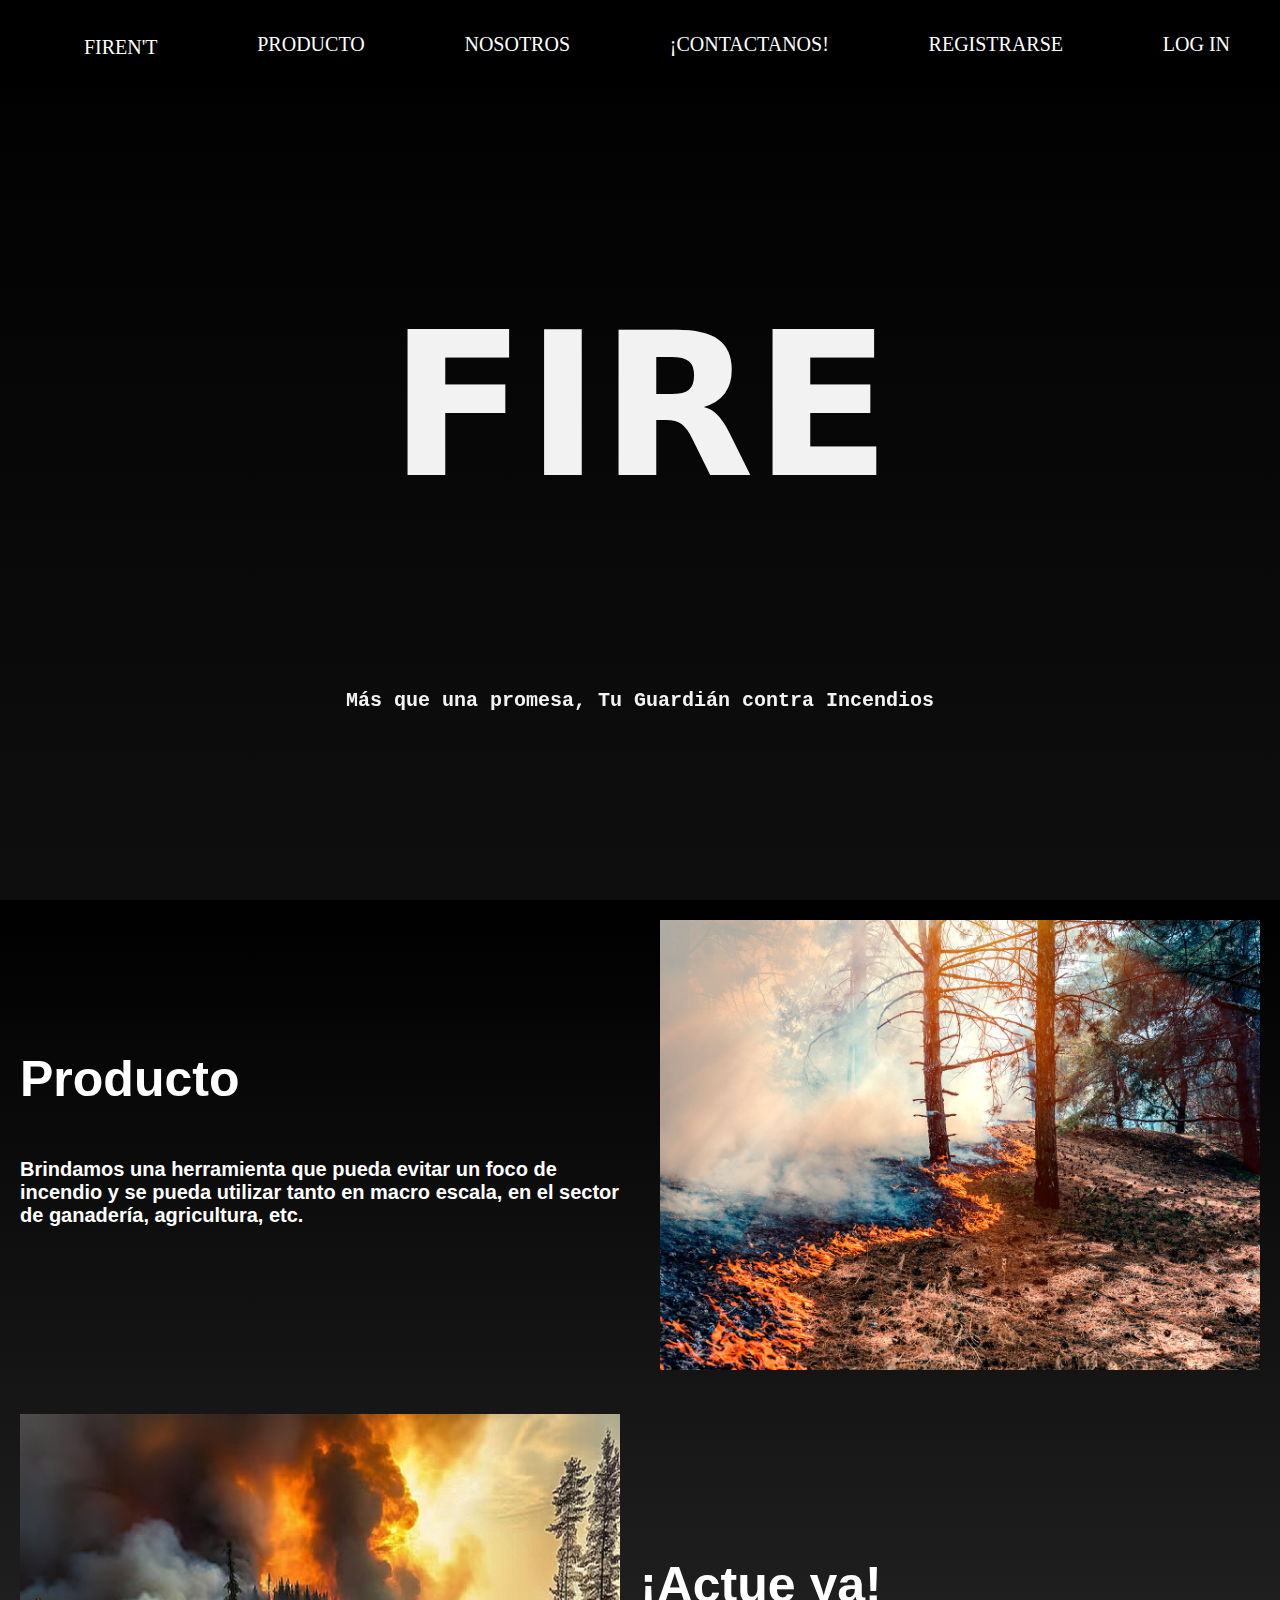
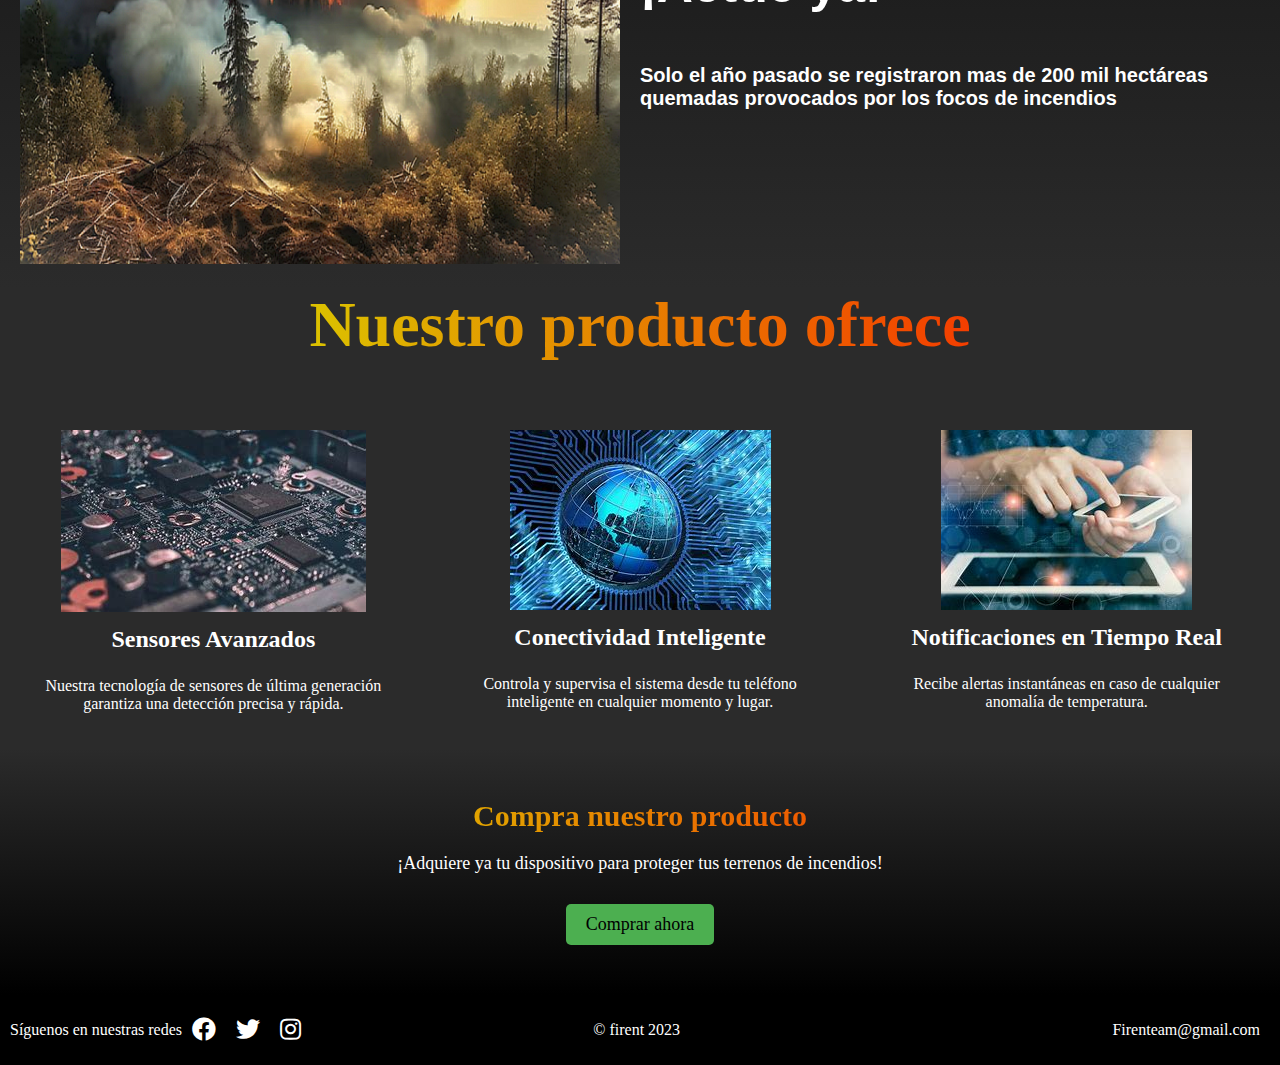
<file: index.html>
<!DOCTYPE html>
<html lang="en">
<head>
    <meta charset="UTF-8">
    <meta http-equiv="X-UA-Compatible" content="IE=edge">
    <meta name="viewport" content="width=device-width, initial-scale=1.0">
    <link rel="stylesheet" href="https://cdnjs.cloudflare.com/ajax/libs/font-awesome/5.15.1/css/all.min.css">
    <link rel="stylesheet" href="style.css">
    <title>Firen't</title>
</head>
<body>
    <!-- Encabezado -->
    <div class="head">
        <!-- Barra de navegación -->
        <nav id="navbar" class="navbar">
            <a href="index.html"><img src="img/fire-fill.png">FiRen't</a>
            <a href="#producto">Producto</a>
            <a href="nosotros.html">Nosotros</a>
            <a href="https://mail.google.com/mail/?view=cm&fs=1&to=firenteam@gmail.com" target="_blank">¡Contactanos!</a>
            <a href="paginaregistro.php">Registrarse</a>
            <a href="paginalogin.php">log in</a>
        </nav>
    </div>

    <!-- Cabecera -->
    <header id="titulo" class="content_header">
        <h1 class="title">FIRE</h1>
            <h5 class="slogan">Más que una promesa, Tu Guardián contra Incendios</h5>
    </header>

    

<section class="cuadros">
    <section class="producto" id="producto">
        <div class="texto-producto">
            <h3>Producto</h3>
            <h4>Brindamos una herramienta que pueda evitar un foco de incendio y se pueda utilizar tanto en macro escala, en el sector de ganadería, agricultura, etc.</h4>
        </div>
        <div class="imagen-producto">
            <img src="img/in.jfif" alt="Imagen del Producto">
        </div>
    </section>
    
    <section class="producto" id="producto">
        <div class="imagen-producto">
            <img src="img/incen2.jfif" alt="incendios">
        </div>      
          <div class="texto-producto">
            <h3>¡Actue ya!</h3>
            <h4>Solo el año pasado se registraron mas de 200 mil hectáreas quemadas provocados por los focos de incendios</h4>
        </div>
    </section>
</section>

<section class="cproducto">
    <h2>Nuestro producto ofrece</h2>
    <section class="caracteristicas">
        <div class="caracteristica">
            <img src="img/placa.jfif" alt="Característica_1">
            <h3>Sensores Avanzados</h3>
            <p>Nuestra tecnología de sensores de última generación garantiza una detección precisa y rápida.</p>
        </div>
        <div class="caracteristica">
            <img src="img/interconexion.jfif" alt="Característica_2">
            <h3>Conectividad Inteligente</h3>
            <p>Controla y supervisa el sistema desde tu teléfono inteligente en cualquier momento y lugar.</p>
        </div>
        <div class="caracteristica">
            <img src="img/celular.jfif" alt="Característica_3">
            <h3>Notificaciones en Tiempo Real</h3>
            <p>Recibe alertas instantáneas en caso de cualquier anomalía de temperatura.</p>
        </div>
    </section>
    

    <section class="compra-producto">
        <h2>Compra nuestro producto</h2>
        <p>¡Adquiere ya tu dispositivo para proteger tus terrenos de incendios!</p>
        <a href="https://mail.google.com/mail/?view=cm&fs=1&to=firenteam@gmail.com" class="boton-compra">Comprar ahora</a>
    </section>
</section>
</body>

<footer class="footer">
    <div class="redes-sociales">
        <p>Síguenos en nuestras redes</p>
        <a href="https://www.facebook.com/firenteam"><i class="fab fa-facebook"></i></a>
        <a href="https://www.twitter.com/@Firenteam"><i class="fab fa-twitter"></i></a>
        <a href="https://www.instagram.com/firenteam"><i class="fab fa-instagram"></i></a>
    </div>
    <div class="derechos-autor">
        <p>&copy; firent 2023</p>
    </div>
    <div class="correo">
        <a href="https://mail.google.com/mail/?view=cm&fs=1&to=firenteam@gmail.com" target="_blank">Firenteam@gmail.com</a>
    </div>
</footer>


</html>
</file>
<file: style.css>
#navbar {
    display: flex;
    font-size: 30px;
    position:fixed;
    top: 0px;
    left: 0px;
    width: 100%;
    background: #000000;
    justify-content: space-around;
    padding-top: 10px;
    padding-bottom: 10px;
    align-items: center; /* Alinea verticalmente los elementos al centro */
    }
    .navbar a {
        display: block;
        padding: 20px 20px;
        color: #fff;
        text-decoration: none;
        text-transform: uppercase;
        font-size: 20px;
        
    }

    .navbar a:hover{
        color: #ffcc00;
    }


    #navbar img {
        margin-right: 10px; /* Espacio entre la imagen y el texto */

    }

.head {
        display: flex;
        align-items: center;
        justify-content: space-between;
        height: 63px;
        position: fixed;
        top: 0;
        width: 100%;
        z-index: 100;
    }
    .content_header {
        height: 100vh; /* 100% del alto de la ventana (viewport) */
        background: url(https://c.files.bbci.co.uk/184E3/production/_126255599_incendios10.jpg) no-repeat center center fixed;
        background-size: cover;
        opacity: 0.95; /* Cambiado a 0.95 para mantener la opacidad en un rango de 0 a 1 */
        display: flex;
        flex-direction: column;
        justify-content: center;
        align-items: center;
        text-align: center;
        transition: background-position 0.5s ease-in-out;
      }
      .slogan {
        font-size: 20px;
        font-family: 'Courier New', Courier, monospace;
        color: #fff; /* Color del texto */
    }
      .title {
        font-size: 200px; /* Tamaño de fuente deseado */
        color: #fff; /* Color del texto */
        font-family: system-ui;
    }

body {
    margin: 0;
    padding: 0;
    background: linear-gradient(to bottom, #000000, #2b2b2b);

    }

.producto {
        display: flex;
        justify-content: space-between;
        align-items: center;
        padding: 20px; /* Espacio interno entre las secciones */
    }
    
    .texto-producto {
        flex-basis: calc(50% - 20px); /* Tamaño de la parte de texto con margen */
        margin-right: 20px; /* Espacio entre las partes de texto e imagen */
        text-align: left; /* Alineación del texto */
    }
    
    .texto-producto h3 {
        font-family: 'Franklin Gothic Medium', 'Arial Narrow', Arial, sans-serif;
        font-size: 50px;
        margin-top: 10px;
        color: #ffffff;
    }
    

    .texto-producto h4 {
        font-family: 'Franklin Gothic Medium', 'Arial Narrow', Arial, sans-serif;
        font-size: 20px;
        margin-top: 10px;
        color: rgb(255, 255, 255);
    }
    
    .imagen-producto {
        flex-basis: calc(50% - 20px); /* Tamaño de la parte de imagen con margen */
        border-radius: 100px; /* Ajusta el valor de la propiedad para controlar la cantidad de redondeo que deseas */
    }
    
    .imagen-producto img {
        max-width: 100%;
        height: auto;
    }
    
    .imagen-incendios{
        max-width: 100%;
        height: auto;
        flex-basis: calc(50% - 20px); /* Tamaño de la parte de imagen con margen */
    }

.cproducto{
    background-color: #2b2b2b;
}

 h2 {
        text-align: center; /* Centra el texto horizontalmente */
        margin-top: 0; 
        margin-bottom: 3rem;
        font-size: 4rem;
        background: linear-gradient(to right, #d0ff00, #ff0000); /* Cambia los colores según tus preferencias */
        -webkit-background-clip: text;
        -webkit-text-fill-color: transparent;
    }
    

.cuadros{
    background: linear-gradient(to bottom, #000000, #2b2b2b);
}

.caracteristicas {
        display: flex;
        justify-content: space-between;
        align-items: flex-start;
    }
    
    .caracteristica {
        flex-basis: calc(33.33% - 20px); /* Tamaño de cada columna con margen */
        margin: 0 10px; /* Espacio entre las columnas */
        text-align: center;
        border-radius: 30px;
        padding: 20px; /* Espacio interno entre el contenido y el borde */
    }
    
    .caracteristica img {
        max-width: 100%;
        height: auto;
        max-height: 200px; /* Establece una altura máxima (ajústala según tus necesidades) */
    }
    
    .caracteristica h3 {
        font-size: 24px;
        margin-top: 10px;
        color: rgb(255, 255, 255);
    }
    
    .caracteristica p {
        font-size: 16px;
        margin-top: 10px;
        color: rgb(255, 255, 255);
    }

.compra-producto {
        text-align: center;
        padding: 50px;
        background: linear-gradient(to bottom, #2b2b2b, #000000);
    }
    
    .compra-producto h2 {
        font-size: 30px;
        margin-bottom: 20px;
    }
    
    .compra-producto p {
        font-size: 18px;
        color: #ffffff;
        margin-bottom: 30px;
    }
    
    .boton-compra {
        display: inline-block;
        background-color: #4CAF50;
        color: rgb(0, 0, 0);
        padding: 10px 20px;
        text-decoration: none;
        border-radius: 5px;
        font-size: 18px;
    }
    
    .boton-compra:hover {
        background-color: #45a049;
    }
    
.footer {
        display: flex;
        justify-content: space-between;
        align-items: center;
        text-align: center;
        background-color: #000000;
        color: #fff;
        padding: 10px 0;
        bottom: 0;
        left: 0;
        width: 100%;
    }
    
    .redes-sociales {
        display: flex;
        align-items: center;
    }
    
    .redes-sociales p {
        padding-left: 10px;
    }

    .redes-sociales a {
        color: #ffffff;
        text-decoration: none;
        font-size: 24px;
        margin: 0 10px;
    }
    
    .redes-sociales a:hover {
        color: #ffcc00;
    }
    
    .derechos-autor {
        display: flex;
        align-items: center;
        text-align: center;
        padding-right: 150px;
    }

    .correo {
        padding: 0;
        margin: 0;
    }
    
    .correo a {
        padding-right: 20px;
        margin: 0;
        text-decoration: none;
        color: #ffffff; /* Cambia el color del texto del enlace si es necesario */
    }



/* Estilos para la clase "nosotros" */
.nosotros {
    text-align: center; /* Alineación de texto */
    color: #333333; /* Color del texto */
    font-family: Arial, sans-serif; /* Familia de fuentes */
    line-height: 1.6; /* Altura de línea */
             }
    
        /* Estilos para h2 dentro de la clase "nosotros" */
    .nosotros h2 {
        font-size: 70px; /* Tamaño de fuente para h2 */
        margin-bottom: 20px; /* Margen inferior para h2 */
        background: linear-gradient(to right, #fcff32, #ff0000); /* Cambia los colores según tus preferencias */
        -webkit-background-clip: text;
        -webkit-text-fill-color: transparent;
        }

        /* Estilos para p dentro de la clase "nosotros" */
    .nosotros p {
        font-size: 18px; /* Tamaño de fuente para p */
        margin: 0 auto; /* Margen automático para p */
        max-width: 600px; /* Ancho máximo para p */
        background: linear-gradient(to bottom, #ffffff, #919191); /* Cambia los colores según tus preferencias */
        -webkit-background-clip: text;
        -webkit-text-fill-color: transparent;
        }
    
        /* Estilos para la clase "Equipo" */
        .Equipo {
            text-align: center; /* Alineación de texto */
            font-family: Arial, sans-serif; /* Familia de fuentes */
            line-height: 1.6; /* Altura de línea */
        }

        /* Estilos para h2 dentro de la clase "Equipo" */
        .Equipo h2 {
            padding-top: 20px;
            font-size: 50px; /* Tamaño de fuente para h2 */
            margin-bottom: 20px; /* Margen inferior para h2 */
        }

        /* Estilos para la clase "integrantes" dentro de la clase "Equipo" */
        .Equipo .integrantes {
            display: flex; /* Mostrar elementos como flexbox */
            justify-content: center; /* Alinear elementos al centro horizontalmente */
            gap: 50px; /* Espacio entre los elementos */
            margin-top: 20px; /* Margen superior para la sección de integrantes */
        }

        /* Estilos para las imágenes dentro de la clase "Equipo" */
        .Equipo img {
            max-width: 100%; /* Ancho máximo para las imágenes */
            border-radius: 50%; /* Bordes redondeados para las imágenes */
            margin-bottom: 15px; /* Margen inferior para las imágenes */
        }

        /* Estilos para h3 dentro de la clase "Equipo" */
        .Equipo h3 {
            font-size: 22px; /* Tamaño de fuente para h3 */
            margin-bottom: 10px; /* Margen inferior para h3 */
            text-align: center; /* Alineación de texto */
            font-family: Arial, sans-serif; /* Familia de fuentes */
            line-height: 1.6; /* Altura de línea */
            background: linear-gradient(to right, #fcff32, #ff0000); /* Cambia los colores según tus preferencias */
            -webkit-background-clip: text;
            -webkit-text-fill-color: transparent;
        }

        /* Estilos para p dentro de la clase "Equipo" */
        .Equipo p {
            font-size: 16px; /* Tamaño de fuente para p */
            color: #ffffff; /* Color del texto */
        }

.separacion{
    padding-bottom: 5rem;
    background: linear-gradient(to bottom,  #282824  , #000000);
}
</file>
